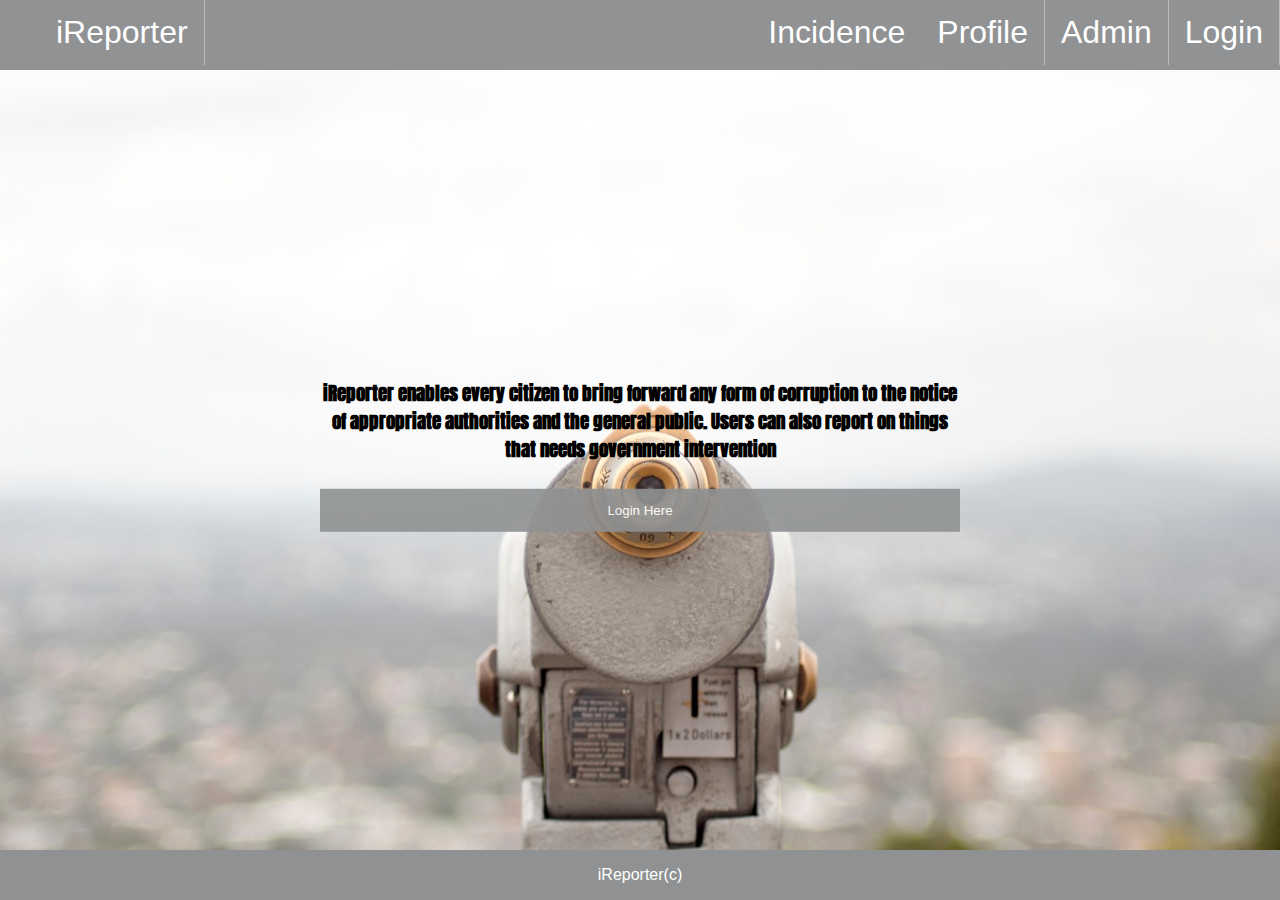
<file: UI/index.html>
<!DOCTYPE html>
<html lang="en">
  <head>
    <meta charset="utf-8" />
    <meta http-equiv="x-ua-compatible" content="ie=edge" />
    <meta name="viewport" content="width=device-width, initial-scale=1" />

    <title></title>

    <link rel="stylesheet" href="css/main.css" />
    <link href="https://fonts.googleapis.com/css?family=Anton" rel="stylesheet">
  </head>

  <body>
    
    <ul>
      <li><a class="active" href="index.html">iReporter</a></li>
      <li style="float:right"><a href="login.html">Login</a></li>
      <li style="float:right"><a href="admin.html">Admin</a></li>
      <li style="float:right"><a href="profile.html">Profile</a></li>
      <li style="float:right"><a href="incidence.html">Incidence</a></li>
    </ul>
    <div class="bg1">
    <h3>iReporter enables every citizen to bring forward any form of corruption to the notice of appropriate authorities and the
        general public. Users can also report on things that needs government intervention</h3>
    <button onclick="location.href='login.html'" type="button">
        Login Here</button>

  </div>

  <div class="footer">
    <p>iReporter(c)</p>
  </div>

    <script src="js/scripts.js"></script>
  </body>
</html>
</file>
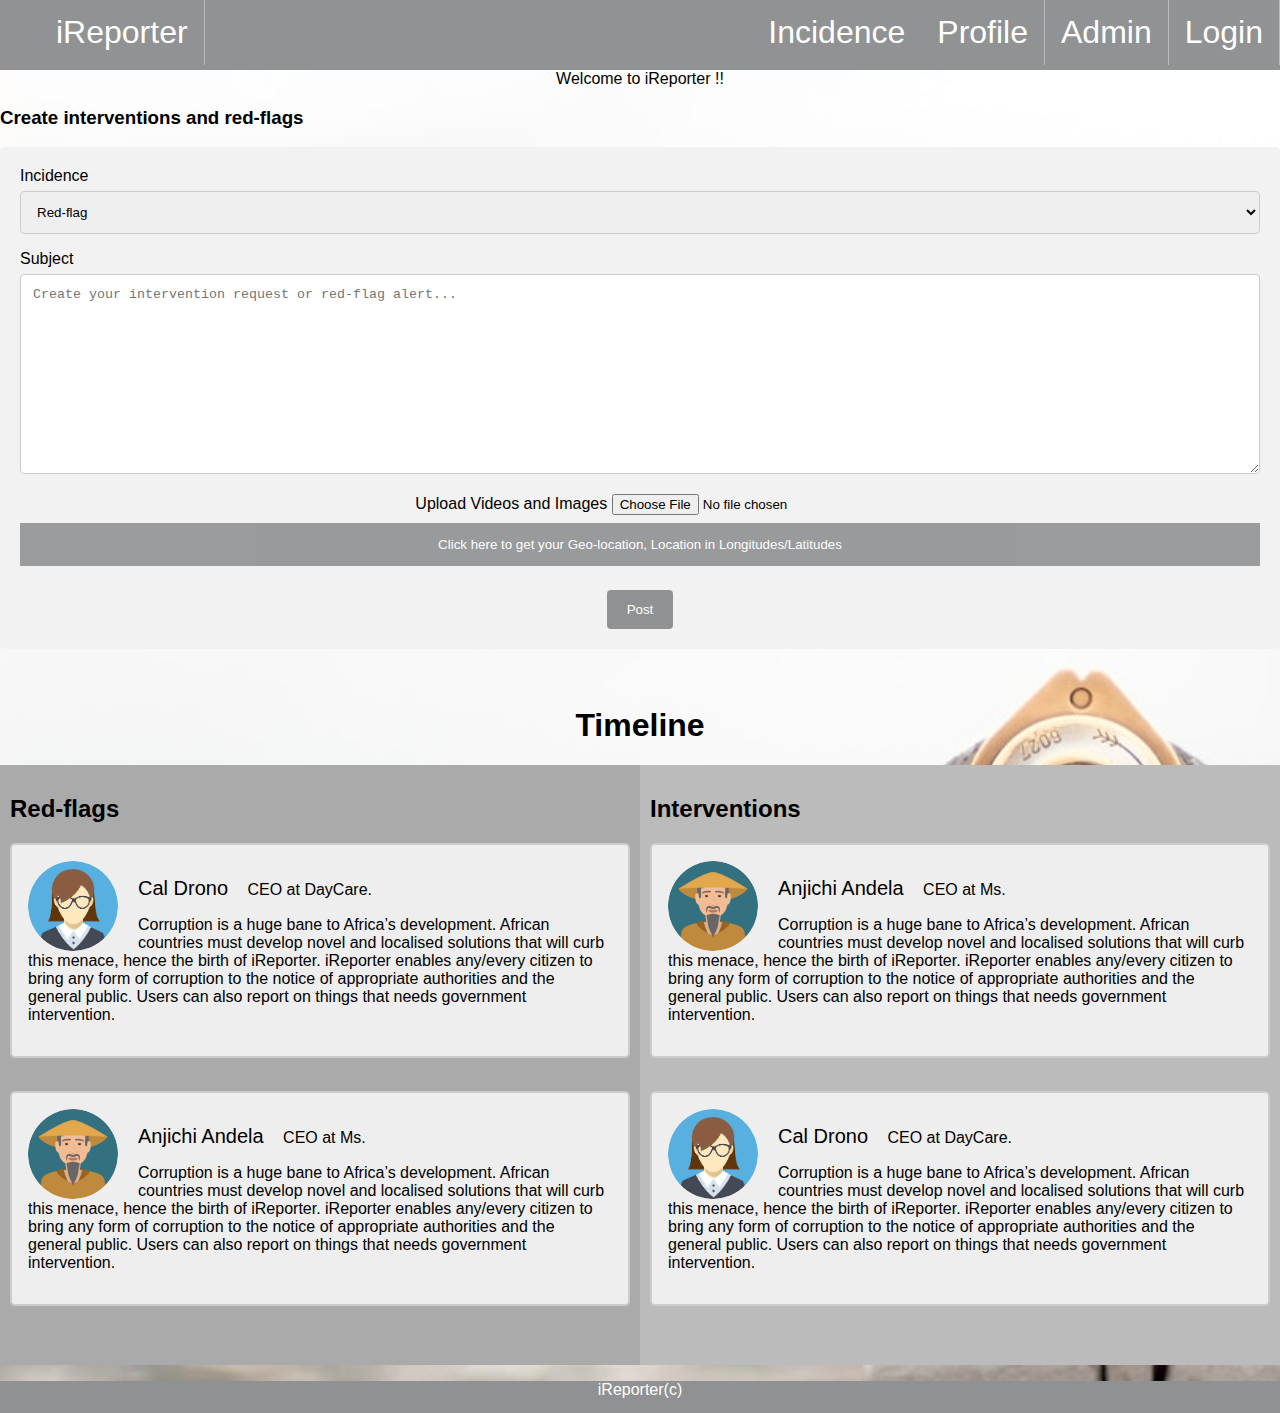
<file: UI/incidence.html>
<!DOCTYPE html>
<html lang="en">
  <head>
    <meta charset="utf-8" />
    <meta http-equiv="x-ua-compatible" content="ie=edge" />
    <meta name="viewport" content="width=device-width, initial-scale=1" />

    <title></title>

    <link rel="stylesheet" href="css/main.css" />
    <link rel="stylesheet" href="css/incidence.css" />
    <link href="https://fonts.googleapis.com/css?family=Anton" rel="stylesheet">
  </head>

  <body>
    
    <ul>
      <li><a class="active" href="index.html">iReporter</a></li>
      <li style="float:right"><a href="login.html">Login</a></li>
      <li style="float:right"><a href="admin.html">Admin</a></li>
      <li style="float:right"><a href="profile.html">Profile</a></li>
      <li style="float:right"><a href="incidence.html">Incidence</a></li>
    </ul>
   
       <center> Welcome to iReporter !! </center>

  <h3>Create interventions and red-flags </h3>

  <div class="container">
    <form action="/action_page.php">
      
      <label for="incidence">Incidence</label>
      <select id="incidence" name="incidence">
        <option value="red-flags">Red-flag</option>
        <option value="intervention">Intervention</option>
      </select>
      
  
      <label for="subject">Subject</label>
      <textarea id="subject" name="subject" placeholder="Create your intervention request or red-flag alert..." style="height:200px"></textarea>
      <center> Upload Videos and Images  <form action="/action_page.php">
    <input type="file" name="choose file" accept="file_extension|audio/*|video/*|image/*|media_type
  ">
  </form></center>
  <button onclick="getLocation()">Click here to get your Geo-location, Location in Longitudes/Latitudes</button>
<p id="demo"></p>
   <center><input type="submit" value="Post"></center>
    </form>
  </div>
  
<br>
<br>
<center> <h1>Timeline </h1></center>

<div class="row">
    <div class="column" style="background-color:#aaa;">
      <h2>Red-flags</h2>
      <div class="containers">
          <img src="img/avi1.png" alt="Avatar" style="width:90px">
          <p><span>Cal Drono</span> CEO at DayCare.</p>
          <p>Corruption is a huge bane to Africa’s development. African countries must develop novel and
              localised solutions that will curb this menace, hence the birth of iReporter. iReporter enables
              any/every citizen to bring any form of corruption to the notice of appropriate authorities and the
              general public. Users can also report on things that needs government intervention.</p>
        </div>
    </div>
    <div class="column" style="background-color:#bbb;">
      <h2>Interventions</h2>
      <div class="containers">
          <img src="img/avi2.png" alt="Avatar" style="width:90px">
          <p><span>Anjichi Andela</span> CEO at Ms.</p>
          <p>Corruption is a huge bane to Africa’s development. African countries must develop novel and
              localised solutions that will curb this menace, hence the birth of iReporter. iReporter enables
              any/every citizen to bring any form of corruption to the notice of appropriate authorities and the
              general public. Users can also report on things that needs government intervention.</p>
        </div>
    </div>
  </div>

  <div class="row">
      <div class="column" style="background-color:#aaa;">
          <div class="containers">
              <img src="img/avi2.png" alt="Avatar" style="width:90px">
              <p><span>Anjichi Andela</span> CEO at Ms.</p>
              <p>Corruption is a huge bane to Africa’s development. African countries must develop novel and
                  localised solutions that will curb this menace, hence the birth of iReporter. iReporter enables
                  any/every citizen to bring any form of corruption to the notice of appropriate authorities and the
                  general public. Users can also report on things that needs government intervention.</p>
            </div>
      </div>
      <div class="column" style="background-color:#bbb;">
          <div class="containers">
              <img src="img/avi1.png" alt="Avatar" style="width:90px">
              <p><span>Cal Drono</span> CEO at DayCare.</p>
              <p>Corruption is a huge bane to Africa’s development. African countries must develop novel and
                  localised solutions that will curb this menace, hence the birth of iReporter. iReporter enables
                  any/every citizen to bring any form of corruption to the notice of appropriate authorities and the
                  general public. Users can also report on things that needs government intervention.</p>
            </div>
      </div>
    </div>

  <div class="footer">
    <p>iReporter(c)</p>
  </div>
  
    <script src="js/scripts.js"></script>
  </body>
</html>
</file>
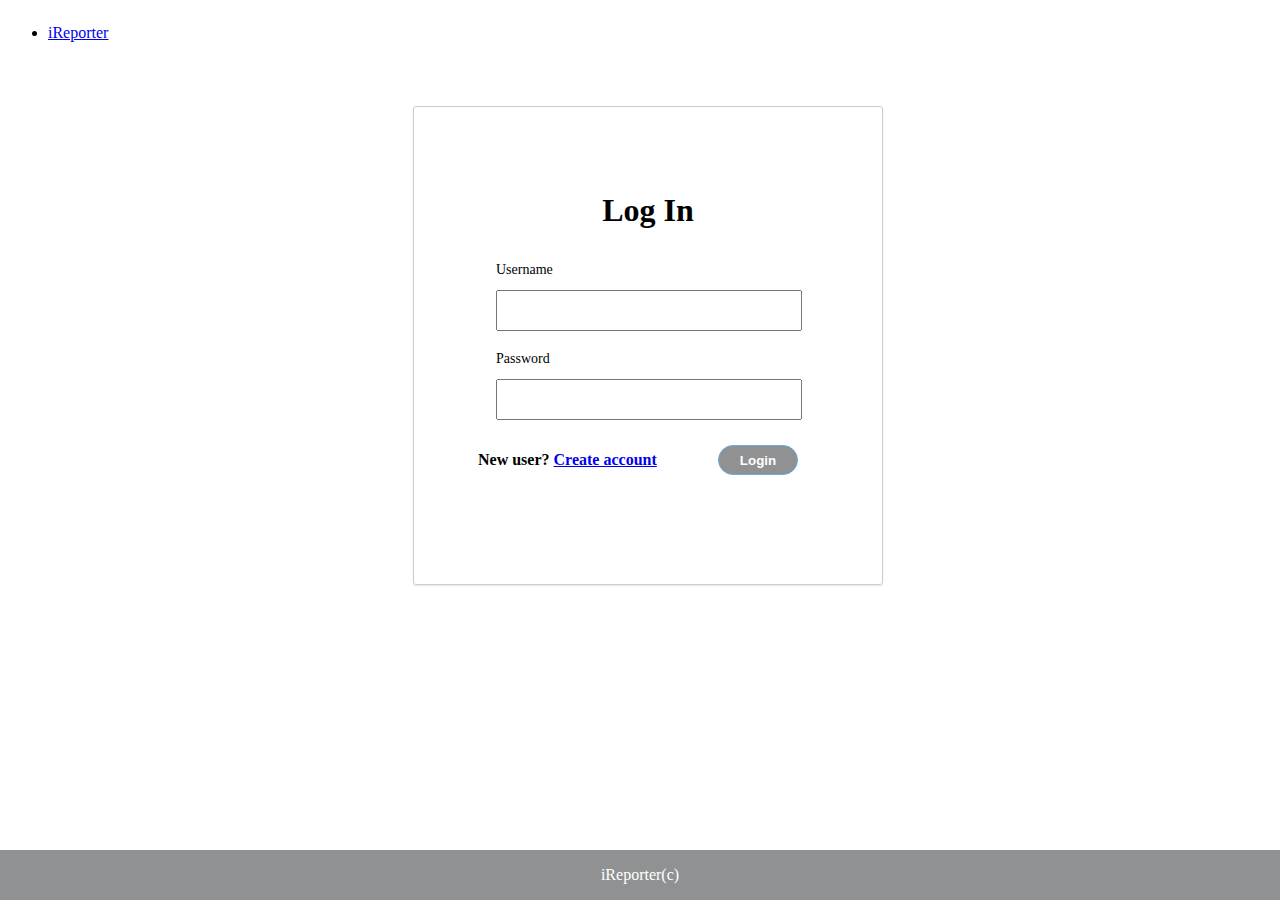
<file: UI/login.html>
<!DOCTYPE html>
<html lang="en">
  <head>
    <meta charset="utf-8" />
    <meta http-equiv="x-ua-compatible" content="ie=edge" />
    <meta name="viewport" content="width=device-width, initial-scale=1" />

    <title></title>

    <link rel="stylesheet" href="css/login.css" />
  </head>

  <body>
    <ul>
      <li><a class="active" href="index.html">iReporter</a></li>
    </ul>

    <div class="container" id="container">
            <form action="">
                <h1>Log In</h1>
                <h5 id="loginfailed"></h5>
                <label for="username">Username</label>
                <input type="text" id="username" name="username" >
    
                <label for="password">Password</label>
                <input type="password" id="password" name="password">
    
                <div id="lower">                   
                    <h4>New user? <a href="signup.html">Create account</a></h4>
                    <button type="button" id="login">Login</button>
                    
                </div>
            </form>
        </div>
    
        <div class="footer">
          <p>iReporter(c)</p>
        </div>
        
    <script src="js/scripts.js"></script>
  </body>
</html>
</file>
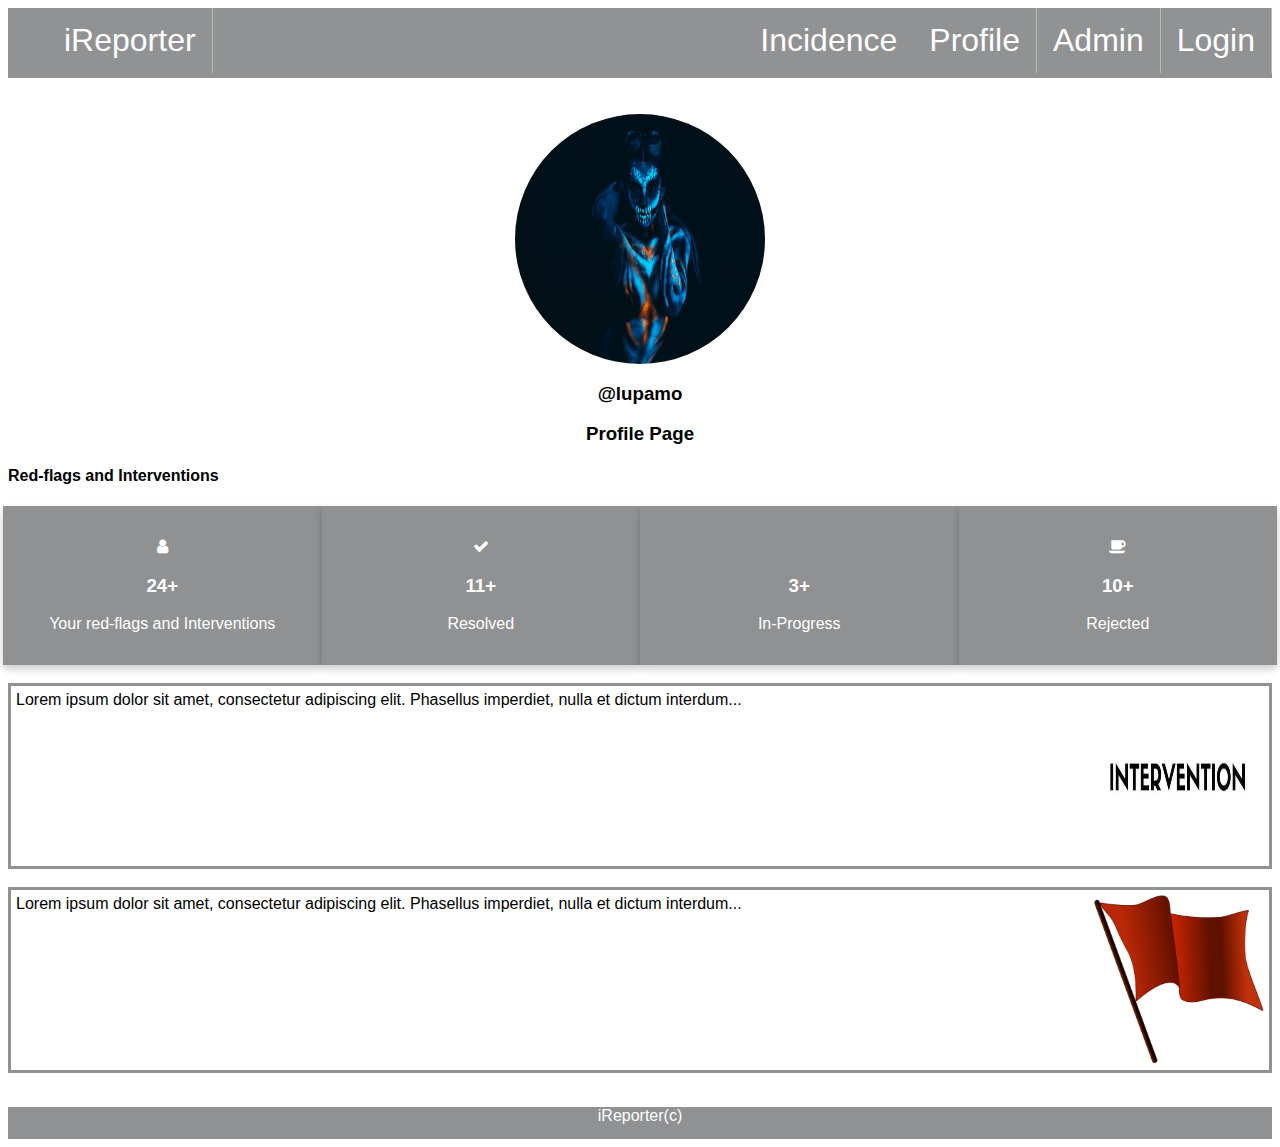
<file: UI/profile.html>
<!DOCTYPE html>
<html lang="en">
  <head>
    <meta charset="utf-8" />
    <meta http-equiv="x-ua-compatible" content="ie=edge" />
    <meta name="viewport" content="width=device-width, initial-scale=1" />

    <title></title>

    <link rel="stylesheet" href="css/profile.css" />
    <link href="https://fonts.googleapis.com/css?family=Anton" rel="stylesheet">
    <link rel="stylesheet" href="https://cdnjs.cloudflare.com/ajax/libs/font-awesome/4.7.0/css/font-awesome.min.css">
  </head>

  <body>
    
    <ul>
      <li><a class="active" href="index.html">iReporter</a></li>
      <li style="float:right"><a href="login.html">Login</a></li>
      <li style="float:right"><a href="admin.html">Admin</a></li>
      <li style="float:right"><a href="profile.html">Profile</a></li>
      <li style="float:right"><a href="incidence.html">Incidence</a></li>
    </ul>

    <br>
    <br>
    <div class="profileavatar">
      
    <center><img src="img/avatar.jpeg" alt="Avatar" class="avatar"></center>
    <h3> @lupamo </h3>
    <h3> Profile Page </h3>
  </div>
   
    <h4> Red-flags and Interventions</h4>
<div class="row">
  <div class="column">
    <div class="card">
      <p><i class="fa fa-user"></i></p>
      <h3>24+</h3>
      <p>Your red-flags and Interventions</p>
    </div>
  </div>

  <div class="column">
    <div class="card">
      <p><i class="fa fa-check"></i></p>
      <h3>11+</h3>
      <p>Resolved</p>
    </div>
  </div>
  
  <div class="column">
    <div class="card">
      <p><i class="fab fa-smile-o"></i></p>
      <h3>3+</h3>
      <p>In-Progress</p>
    </div>
  </div>
  
  <div class="column">
    <div class="card">
      <p><i class="fa fa-coffee"></i></p>
      <h3>10+</h3>
      <p>Rejected</p>
    </div>
  </div>
</div>

<br>



<div class="clearfix">
    <img class="img2" src="img/intervention.jpg" alt="Pineapple" width="170" height="170">
    Lorem ipsum dolor sit amet, consectetur adipiscing elit. Phasellus imperdiet, nulla et dictum interdum...</div>
    
<br>
<div class="clearfix">
<img class="img2" src="img/redflag.png" alt="Pineapple" width="170" height="170">
Lorem ipsum dolor sit amet, consectetur adipiscing elit. Phasellus imperdiet, nulla et dictum interdum...</div>
</div>
<br>

<div class="footer">
  <p>iReporter(c)</p>
</div>

    <script src="js/scripts.js"></script>
  </body>
</html>
</file>
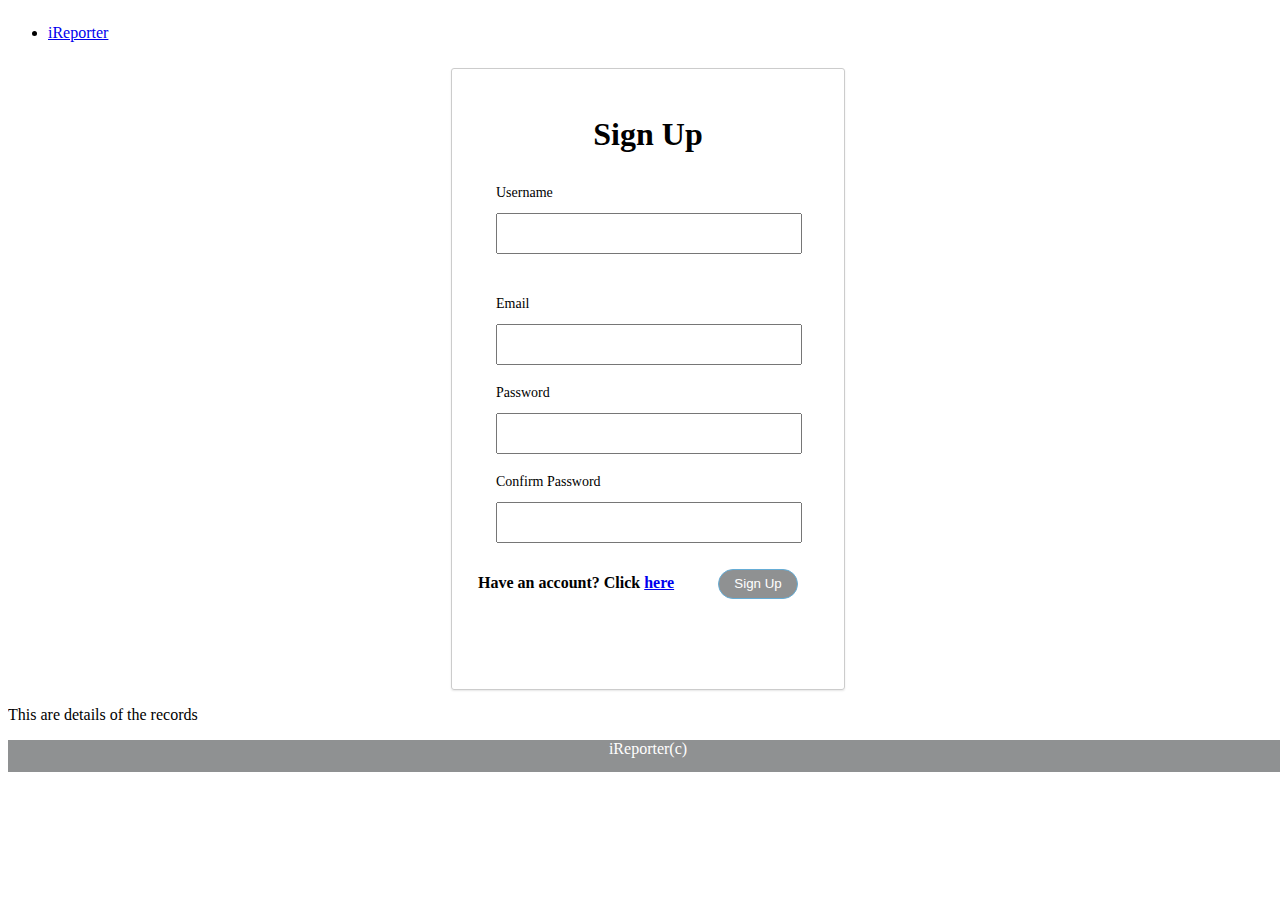
<file: UI/signup.html>
<!DOCTYPE html>
<html lang="en">
  <head>
    <meta charset="utf-8" />
    <meta http-equiv="x-ua-compatible" content="ie=edge" />
    <meta name="viewport" content="width=device-width, initial-scale=1" />

    <title></title>

    <link rel="stylesheet" href="css/signup.css" />
  </head>

  <body>
        <ul>
                <li><a class="active" href="index.html">iReporter</a></li>
              </ul>
        <div class="container" id="container"> 
    
        
            <form>  
                <h1>Sign Up</h1> 
                <h5 id="usernamefailed"></h5>
                <label for="username">Username</label>
                <input type="text" id="username" name="username" >
                
                <h5 id="emailfailed"></h5>
                <label for="Email">Email</label>
                <input type="email" name="email" id="email">
                
                <label for="password">Password</label>
                <input type="password" id="password" name="password">
    
                <label for="confirmPassword">Confirm Password</label>
                <input type="password" name="confirmPassword" id="confirmPassword">
    
                <div id="lower">
                <h4>Have an account? Click <a href="login.html">here</a></h4>
                <button type="button" id="signup">Sign Up</button>
                </div>
            
            </form>      
        </div>

        <div class="profile2">
          <p> This are details of the records </p>
      </div>

      <div class="footer">
        <p>iReporter(c)</p>
      </div>

    <script src="js/scripts.js"></script>
  </body>
</html>
</file>
<file: UI/css/main.css>
ul {
    list-style-type: none;
    margin: 0;
    padding: 20;
    overflow: hidden;
    background-color: #909293;
    height: 70px;
}

li {
    float: left;
    border-right:1px solid #bbb;
}

li:last-child {
    border-right: none;
}

li a {
    display: block;
    color: white;
    text-align: center;
    padding: 14px 16px;
    text-decoration: none;
    font-size: 32px;
}

/* li a:hover:not(.active) {
    background-color: #111;
} */

.active {
    background-color: #909293;
}
body{
    margin:0;
    background-image: url("../img/bg.jpeg") ;
    -webkit-background-size: cover;
    -moz-background-size: cover;
    -o-background-size: cover;
    background-size: cover;
}
.bg1 {
    text-align: center;
    position: absolute;
    top: 50%;
    left: 50%;
    transform: translate(-50%, -50%);
    color: black;
    font-family: 'Anton', sans-serif;
  }

.button {
    background-color: #8F9192; 
    border: none;
    color: white;
    padding: 15px 32px;
    text-align: center;
    text-decoration: none;
    display: inline-block;
    font-size: 16px;
}

.footer {
    position: fixed;
    left: 0;
    bottom: 0;
    width: 100%;
    background-color: #8F9192;
    color: white;
    text-align: center;
 }

/* login page css */


/* end of login css */

/* start of signup css */

body {font-family: Arial, Helvetica, sans-serif;}
* {box-sizing: border-box;}

/* Full-width input fields */
input[type=text], input[type=password] {
    width: 100%;
    padding: 15px;
    margin: 5px 0 22px 0;
    display: inline-block;
    border: none;
    background: #f1f1f1;
}

/* Add a background color when the inputs get focus */
input[type=text]:focus, input[type=password]:focus {
    background-color: #ddd;
    outline: none;
}

/* Set a style for all buttons */
button {
    background-color: #8F9192;
    color: white;
    padding: 14px 20px;
    margin: 8px 0;
    border: none;
    cursor: pointer;
    width: 100%;
    opacity: 0.9;
}

button:hover {
    opacity:1;
}

/* Extra styles for the cancel button */
.cancelbtn {
    padding: 14px 20px;
    background-color: #f44336;
}

/* Float cancel and signup buttons and add an equal width */
.cancelbtn, .signupbtn {
  float: left;
  width: 50%;
}

/* Add padding to container elements */
.container {
    padding: 16px;
}

/* The Modal (background) */
.modal {
    display: none; /* Hidden by default */
    position: fixed; /* Stay in place */
    z-index: 1; /* Sit on top */
    left: 0;
    top: 0;
    width: 100%; /* Full width */
    height: 100%; /* Full height */
    overflow: auto; /* Enable scroll if needed */
    background-color: #474e5d;
    padding-top: 50px;
}

/* Modal Content/Box */
.modal-content {
    background-color: #fefefe;
    margin: 5% auto 15% auto; /* 5% from the top, 15% from the bottom and centered */
    border: 1px solid #888;
    width: 80%; /* Could be more or less, depending on screen size */
}

/* Style the horizontal ruler */
hr {
    border: 1px solid #f1f1f1;
    margin-bottom: 25px;
}
 
/* The Close Button (x) */
.close {
    position: absolute;
    right: 35px;
    top: 15px;
    font-size: 40px;
    font-weight: bold;
    color: #f1f1f1;
}

.close:hover,
.close:focus {
    color: #f44336;
    cursor: pointer;
}

/* Clear floats */
.clearfix::after {
    content: "";
    clear: both;
    display: table;
}

/* Change styles for cancel button and signup button on extra small screens */
@media screen and (max-width: 300px) {
    .cancelbtn, .signupbtn {
       width: 100%;
    }
}

/*  end of signup css */

/* Extra small devices (phones, 600px and down) */
@media only screen and (max-width: 600px) {
    .example {background: red;}
}

/* Small devices (portrait tablets and large phones, 600px and up) */
@media only screen and (min-width: 600px) {
    .example {background: green;}
}

/* Medium devices (landscape tablets, 768px and up) */
@media only screen and (min-width: 768px) {
    .example {background: blue;}
} 

/* Large devices (laptops/desktops, 992px and up) */
@media only screen and (min-width: 992px) {
    .example {background: orange;}
} 

/* Extra large devices (large laptops and desktops, 1200px and up) */
@media only screen and (min-width: 1200px) {
    .example {background: pink;}
}
</file>
<file: UI/css/incidence.css>
.footer {
    position: relative;
    left: 0;
    bottom: 0;
    width: 100%;
    background-color: #8F9192;
    color: white;
    text-align: center;
    height: 2em;
 }

 /* Extra small devices (phones, 600px and down) */
@media only screen and (max-width: 600px) {
    .example {background: red;}
}

/* Small devices (portrait tablets and large phones, 600px and up) */
@media only screen and (min-width: 600px) {
    .example {background: green;}
}

/* Medium devices (landscape tablets, 768px and up) */
@media only screen and (min-width: 768px) {
    .example {background: blue;}
} 

/* Large devices (laptops/desktops, 992px and up) */
@media only screen and (min-width: 992px) {
    .example {background: orange;}
} 

/* Extra large devices (large laptops and desktops, 1200px and up) */
@media only screen and (min-width: 1200px) {
    .example {background: pink;}
}


body {font-family: Arial, Helvetica, sans-serif;}
* {box-sizing: border-box;}

input[type=text], select, textarea {
    width: 100%;
    padding: 12px;
    border: 1px solid #ccc;
    border-radius: 4px;
    box-sizing: border-box;
    margin-top: 6px;
    margin-bottom: 16px;
    resize: vertical;
}

input[type=submit] {
    background-color: #8F9192;
    color: white;
    padding: 12px 20px;
    border: none;
    border-radius: 4px;
    cursor: pointer;
}

input[type=submit]:hover {
    background-color: #8F9192;
}

.container {
    border-radius: 5px;
    background-color: #f2f2f2;
    padding: 20px;
}

{
    box-sizing: border-box;
}

.row {
    display: flex;
}

/* Create two equal columns that sits next to each other */
.column {
    flex: 50%;
    padding: 10px;
    height: 300px; /* Should be removed. Only for demonstration */
}



.containers {
    border: 2px solid #ccc;
    background-color: #eee;
    border-radius: 5px;
    padding: 16px;
    margin: 16px 0
  }
  
  .containers::after {
    content: "";
    clear: both;
    display: table;
  }
  
  .containers img {
    float: left;
    margin-right: 20px;
    border-radius: 50%;
  }
  
  .containers span {
    font-size: 20px;
    margin-right: 15px;
  }
</file>
<file: UI/css/login.css>
html, body{
    width: 100%;
    height: 100%;
    color: black;
    background-repeat: no-repeat;
    background-size: cover;
    background-attachment: scroll;
    width: 100%;
    overflow: hidden;
}

#container {
    width: 340px;
    margin: auto;
    padding: 5%;
    margin-top: 5%;
    border-radius: 3px;
    border: 1px solid #ccc;
    box-shadow: 0 1px 2px rgba(0, 0, 0, .1)
}

form {
    margin: 0 auto;
    margin-top: 20px;
}

label {
    color: black;
    display: inline-block;
    margin-left: 18px;
    padding-top: 10px;
    font-size: 14px;
}

p a {
    font-size: 12px;
    color: #fff;
    float: right;
    margin-top: -13px;
    margin-right: 20px;
}

p a:hover {
    color: #f0ac;
}

input {
    font-size: 12px;
    outline: none;
}

input[type=text], input[type=password] {
    color: #777;
    padding-left: 10px;
    margin: 10px;
    margin-top: 12px;
    margin-left: 18px;
    width: 290px;
    height: 35px;
}

#lower {
    width: 100%;
    height: 69px;
    margin-top: 20px;

}

input[type=checkbox] {
    margin-left: 20px;
    margin-top: 30px;
}

h1 {
    text-align: center;
    /* padding-top: 100px; */
}

.check {
    margin-left: 3px;
}

#login {
    float: right;
    margin-right: 20px;
    margin-top: -45px;
    width: 80px;
    height: 30px;
    font-weight: bold;
    color: #fff;
    background-color: #8F9192;
    border-radius: 30px;
    border: 1px solid #66add6;
    cursor: pointer;
}

#redirect{
    text-decoration: none;
    color: #fff;
    padding-left: 20px;
}
#redirect:hover{
    text-decoration: underline;
}

.footer {
    position: fixed;
    left: 0;
    bottom: 0;
    width: 100%;
    background-color: #8F9192;
    color: white;
    text-align: center;
 }


 /* Extra small devices (phones, 600px and down) */
@media only screen and (max-width: 600px) {
    .example {background: red;}
}

/* Small devices (portrait tablets and large phones, 600px and up) */
@media only screen and (min-width: 600px) {
    .example {background: green;}
}

/* Medium devices (landscape tablets, 768px and up) */
@media only screen and (min-width: 768px) {
    .example {background: blue;}
} 

/* Large devices (laptops/desktops, 992px and up) */
@media only screen and (min-width: 992px) {
    .example {background: orange;}
} 

/* Extra large devices (large laptops and desktops, 1200px and up) */
@media only screen and (min-width: 1200px) {
    .example {background: pink;}
}
</file>
<file: UI/css/profile.css>
ul {
    list-style-type: none;
    margin: 0;
    padding: 20;
    overflow: hidden;
    background-color: #909293;
    height: 70px;
}

li {
    float: left;
    border-right:1px solid #bbb;
}

li:last-child {
    border-right: none;
}

li a {
    display: block;
    color: white;
    text-align: center;
    padding: 14px 16px;
    text-decoration: none;
    font-size: 32px;
}

.footer {
    position: relative;
    left: 0;
    bottom: 0;
    width: 100%;
    background-color: #8F9192;
    color: white;
    text-align: center;
    height: 2em;
 }


 /* box shwoing redflags/interventions */
{
    box-sizing: border-box;
  }
  
  body {
    font-family: Arial, Helvetica, sans-serif;
  }
  
  /* Float four columns side by side */
  .column {
    float: left;
    width: 25%;
    padding: 0 0px;
  }
  
  .row {margin: 0 -5px;}
  
  /* Clear floats after the columns */
  .row:after {
    content: "";
    display: table;
    clear: both;
  }
  
  /* Responsive columns */
  @media screen and (max-width: 600px) {
    .column {
      width: 100%;
      display: block;
      margin-bottom: 10px;
    }
  }
  
  /* Style the counter cards */
  .card {
    box-shadow: 0 4px 8px 0 rgba(0, 0, 0, 0.2);
    padding: 16px;
    text-align: center;
    background-color: #8F9192;
    color: white;
  }
  
  .fa {font-size:50px;}

   /* end of box shwoing redflags/interventions */

   /* profile picture */
   .avatar {
    vertical-align: middle;
    width: 250px;
    height: 250px;
    border-radius: 50%;
}
 
/* end of profile pictrue */

.profileavatar {
    position: relative;
    text-align: center;
    display: inline;
}

/* div {
    border: 3px solid #4CAF50;
    padding: 5px;
} */

.clearfix {
    overflow: auto;
    border: 3px solid #8E9091;
    padding: 5px;
}

.img2 {
    float: right;
}
</file>
<file: UI/css/signup.css>
html, body{
    width: 100%;
    height: 100%;
    color: black;
    background-repeat: no-repeat;
    background-size: cover;
    background-attachment: scroll;
    width: 100%;
    overflow: hidden;
}

#container {
    width: 340px;
    margin: auto;
    padding: 2%;
    margin-top: 2%;
    border-radius: 3px;
    border: 1px solid #ccc;
    box-shadow: 0 1px 2px rgba(0, 0, 0, .1)
}

form {
    margin: 0 auto;
    margin-top: 20px;
}

label {
    color: black;
    display: inline-block;
    margin-left: 18px;
    padding-top: 10px;
    font-size: 14px;
}

p a {
    font-size: 12px;
    color: #fff;
    float: right;
    margin-top: -13px;
    margin-right: 20px;
}

p a:hover {
    color: #f0ac;
}

input {
    font-size: 12px;
    outline: none;
}

input[type=text], input[type=password], input[type=email] {
    color: #777;
    padding-left: 10px;
    margin: 10px;
    margin-top: 12px;
    margin-left: 18px;
    width: 290px;
    height: 35px; 
}

#lower {
    width: 100%;
    height: 69px;
    margin-top: 20px;
    padding-bottom: 20px;
}

input[type=checkbox] {
    margin-left: 20px;
    margin-top: 30px;
}

.check {
    margin-left: 3px;
}

#signup {
    float: right;
    margin-right: 20px;
    margin-top: -45px;
    width: 80px;
    height: 30px;
    color: #fff;
    background-color: #8F9192;
    border-radius: 30px;
    border: 1px solid #66add6;
    cursor: pointer;
}
h1 {
    text-align: center;
}

h4{
    padding-right: 20px;
}

#redirect{
    text-decoration: none;
    color: #fff;
    padding-left: 20px;

}
#redirect:hover{
    text-decoration: underline;
}

.footer {
    position: relative;
    left: 0;
    bottom: 0;
    width: 100%;
    background-color: #8F9192;
    color: white;
    text-align: center;
    height: 2em;
 }
 /* Extra small devices (phones, 600px and down) */
@media only screen and (max-width: 600px) {
    .example {background: red;}
}

/* Small devices (portrait tablets and large phones, 600px and up) */
@media only screen and (min-width: 600px) {
    .example {background: green;}
}

/* Medium devices (landscape tablets, 768px and up) */
@media only screen and (min-width: 768px) {
    .example {background: blue;}
} 

/* Large devices (laptops/desktops, 992px and up) */
@media only screen and (min-width: 992px) {
    .example {background: orange;}
} 

/* Extra large devices (large laptops and desktops, 1200px and up) */
@media only screen and (min-width: 1200px) {
    .example {background: pink;}
}
</file>
